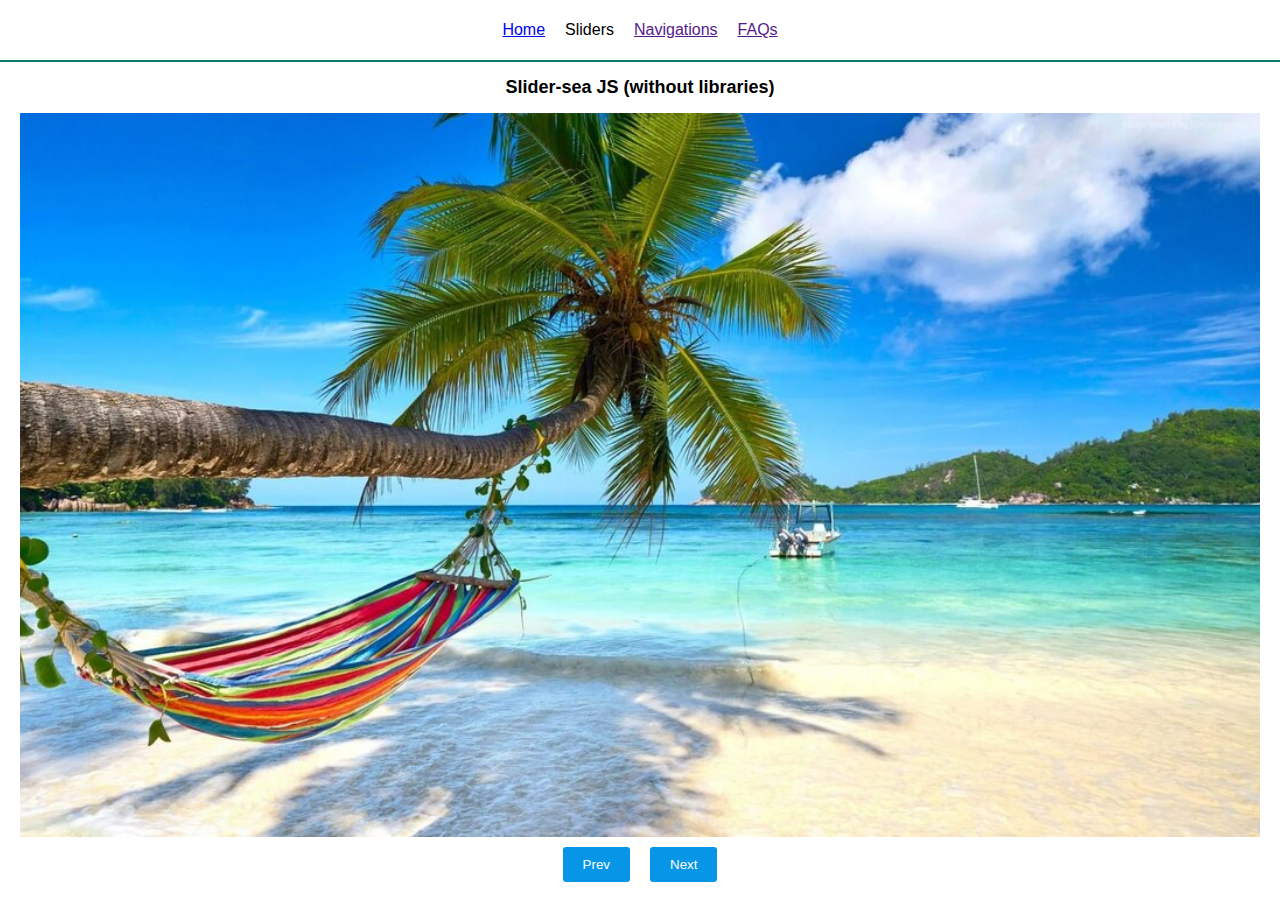
<file: sliders.html>
<!DOCTYPE html>
<html class="page" lang="en">
<head>
  <meta charset="UTF-8">
  <meta name="viewport" content="width=device-width, initial-scale=1.0">
  <link rel="stylesheet" href="/style.css">
  <link rel="stylesheet" href="/slider-sea.css">
  <title>JSsnacks - a tasty collection of bite-sized JS UI components</title>
</head>
<body class="page__body">
  <header class="header">
    <div class="container">
      <div class="header__wrapper">
        <nav class="header__navigation">
          <ul class="header__list">
            <li>
              <a href="/index.html">Home</a>
            </li>
            <li>
              <a>Sliders</a>
            </li>
            <li>
              <a href="">Navigations</a>
            </li>
            <li>
              <a href="">FAQs</a>
            </li>
          </ul>
        </nav>
      </div>
    </div>
  </header>
  <main>
    <div class="container">
      <section class="slider-sea">
        <h2>Slider-sea JS (without libraries)</h2>
        <ul class="slider-sea__list">
          <li class="slider-sea__slide slider-sea__slide--active">
            <img src="/images/slider-sea/sea-1.jpg" width="300" height="200" alt="Sea-1">
          </li>
          <li class="slider-sea__slide">
            <img src="/images/slider-sea/sea-2.jpg" width="300" height="200" alt="Sea-2">
          </li>
          <li class="slider-sea__slide">
            <img src="/images/slider-sea/sea-3.jpg" width="300" height="200" alt="Sea-3">
          </li>
          <li class="slider-sea__slide">
            <img src="/images/slider-sea/sea-4.jpg" width="300" height="200" alt="Sea-4">
          </li>
        </ul>  
        <div class="slider-sea__buttons">
          <button class="slider-sea__button slider-sea__button--prev" type="button">
            <span>Prev</span>
          </button>
          <button class="slider-sea__button slider-sea__button--next" type="button">
            <span>Next</span>
          </button>
        </div>
      </section>
    </div>
  </main>

  <script src="/slider-sea.js"></script>
</body>
</html>
</file>
<file: style.css>
*,
*::before,
*::after {
  box-sizing: border-box;
}

img {
  max-width: 100%;
  height: auto;
  object-fit: contain;
}

.visually-hidden {
  position: absolute;
  width: 1px;
  height: 1px;
  margin: -1px;
  border: 0;
  padding: 0;
  white-space: nowrap;
  clip-path: inset(100%);
  clip: rect(0 0 0 0);
  overflow: hidden;
}

html {
  height: 100%;
}

body {
  margin: 0;
  height: 100%;
  font-family: 'Arial', serif;
}

.container {
  max-width: 1440px;
  margin: 0 auto;
  padding: 0 10px;
}

@media (min-width: 768px) {
  .container {
    padding: 0 20px;
  }
}

@media (min-width: 1440px) {
  .container {
    padding: 0 40px;
  }
}

.header {
  border-bottom: 2px solid rgb(13, 122, 109);
}

.header__wrapper {
  min-height: 60px;
  display: flex;
  align-items: center;
  justify-content: center;
}

.header__list {
  list-style: none;
  margin: 0;
  padding: 0;
  display: flex;
  gap: 20px;
}

.header__list a {
  cursor: pointer;
}
</file>
<file: slider-sea.css>
.slider-sea {
  width: 100%;
  height: 100vh;
  display: flex;
  flex-direction: column;
  justify-content: center;
}

@media (min-width: 768px) {
  .slider-sea {
    height: calc(100vh - 70px); /* 100vh минус высота хедера */
  }
}

.slider-sea h2 {
  text-align: center;
  font-size: 18px;
}

.slider-sea__list {
  height: 100%;
  list-style: none;
  margin: 0;
  padding: 0;
  flex-grow: 1;
  position: relative;
}

.slider-sea__slide {
  position: absolute;
  inset: 0; /* top: 0; right: 0; bottom: 0; left: 0 */
  opacity: 0;
  z-index: 0;
}

.slider-sea__slide--active {
  opacity: 1;
  z-index: 1;
}

/* Переход вручную */
.slider-sea__slide--manual {
  transition: opacity 0.1s ease-in-out;
}

/* Плавный переход автоматически */
.slider-sea__slide--auto {
  transition: opacity 0.9s ease-in-out;
}

.slider-sea__list img{
  width: 100%;
  height: 100%;
  object-fit: cover;
}

.slider-sea__buttons {
  display: flex;
  justify-content: center;
  gap: 20px;
  padding: 10px 0;
}

.slider-sea__button {
  display: block;
  border: none;
  padding: 10px 20px;
  text-align: center;
  border-radius: 3px;
  background-color: rgb(6, 149, 231);
  color: white;
  cursor: pointer;
}

.slider-sea__button:hover {
  background-color: rgb(14, 77, 205);
}

.slider-sea__button--disabled {
  opacity: 0.5;
  pointer-events: none;
}
</file>
